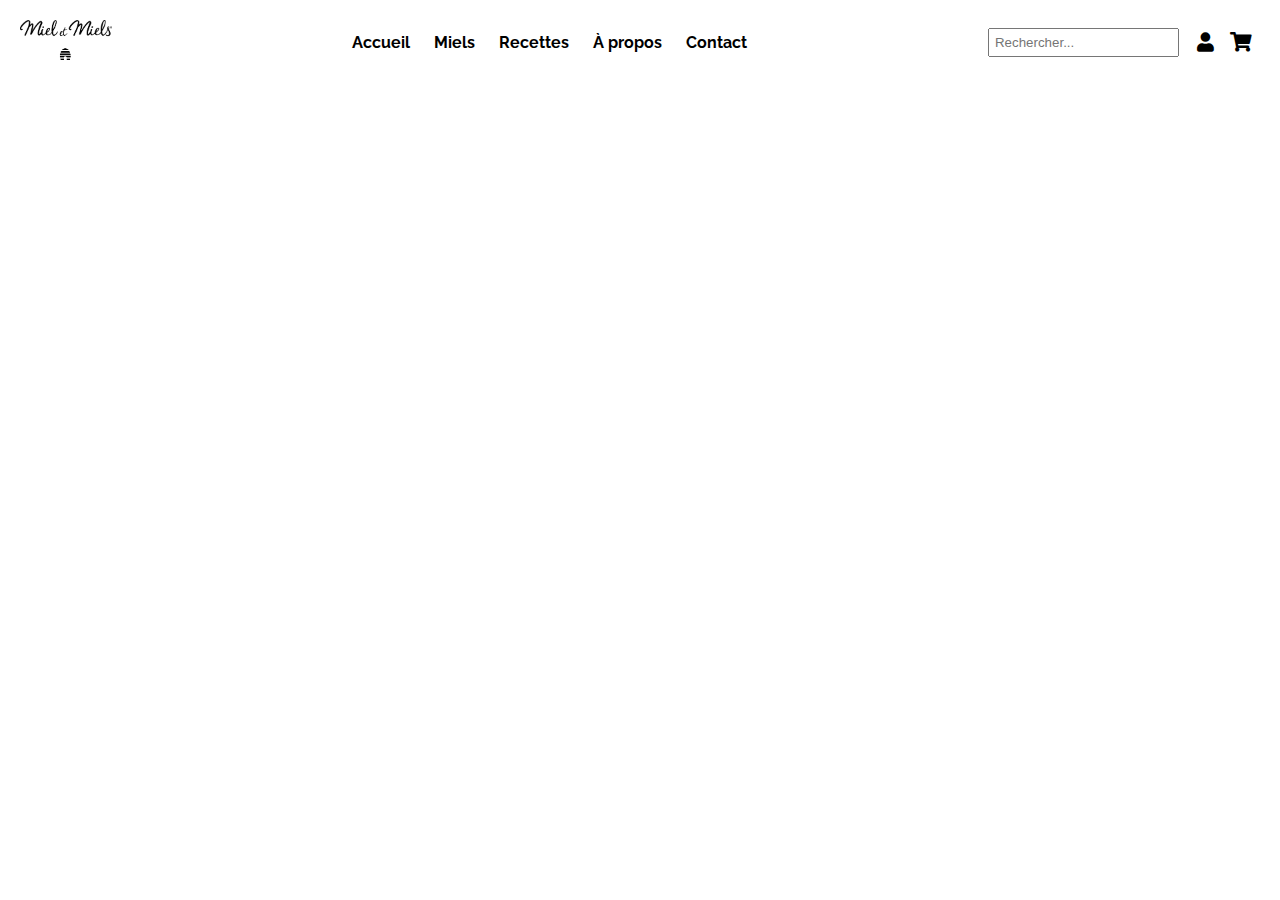
<file: PROJO/index.html>
<!DOCTYPE html>
<html lang="fr">
<head>
  <meta charset="UTF-8" />
  <meta name="viewport" content="width=device-width, initial-scale=1" />
  <title>Site de Miel</title>
  <link href="https://cdnjs.cloudflare.com/ajax/libs/font-awesome/5.13.0/css/all.min.css" rel="stylesheet" />
  <link rel="stylesheet" href="style/index.css" />
</head>
<body>

<header>
  <!-- Menu Hamburger (mobile) -->
  <nav role="navigation" id="menu-mobile">
    <div id="menuToggle">
      <!-- Checkbox cachée pour déclencher le menu -->
      <input type="checkbox" id="menuCheckbox" />
  
      <span></span>
      <span></span>
      <span></span>
  
      <ul id="menu">
        <li><a href="#accueil"><label for="menuCheckbox" onclick="this.parentNode.click();">Accueil</label></a></li>
        <li><a href="#miels"><label for="menuCheckbox" onclick="this.parentNode.click();">Miels</label></a></li>
        <li><a href="#recettes"><label for="menuCheckbox" onclick="this.parentNode.click();">Recettes</label></a></li>
        <li><a href="#apropos"><label for="menuCheckbox" onclick="this.parentNode.click();">À propos</label></a></li>
        <li><a href="#contact"><label for="menuCheckbox" onclick="this.parentNode.click();">Contact</label></a></li>
      </ul>
    </div>

    <div class="nav-icons-mobile">
      <i class="fas fa-user"></i>
      <i class="fas fa-shopping-cart"></i>
    </div>

    <div class="logo-mobile">
      <img src="images/Logo_MieletMiels.jpg" alt="Logo du site" />
    </div>

  </nav>
  

  <!-- Menu Desktop -->
  <nav class="nav-desktop">
    <div class="logo">
      <img src="images/Logo_MieletMiels.jpg" alt="Logo du site" />
    </div>
    <div class="links">
      <a href="#accueil">Accueil</a>
      <a href="#miels">Miels</a>
      <a href="#recettes">Recettes</a>
      <a href="#apropos">À propos</a>
      <a href="#contact">Contact</a>
    </div>
    <div class="nav-icons">
      <input type="text" placeholder="Rechercher..." />
      <i class="fas fa-user"></i>
      <i class="fas fa-shopping-cart"></i>
    </div>
  </nav>

</header>

<!-- Sections principales -->
<!--<section id="accueil">
  <h2>Accueil</h2>
</section>

<section id="miels">
  <h2>Miels</h2>
</section>

<section id="recettes">
  <h2>Recettes</h2>
</section>

<section id="apropos">
  <h2>À propos</h2>
</section>

<section id="contact">
  <h2>Contact</h2>
</section>
-->
</body>
</html>
</file>
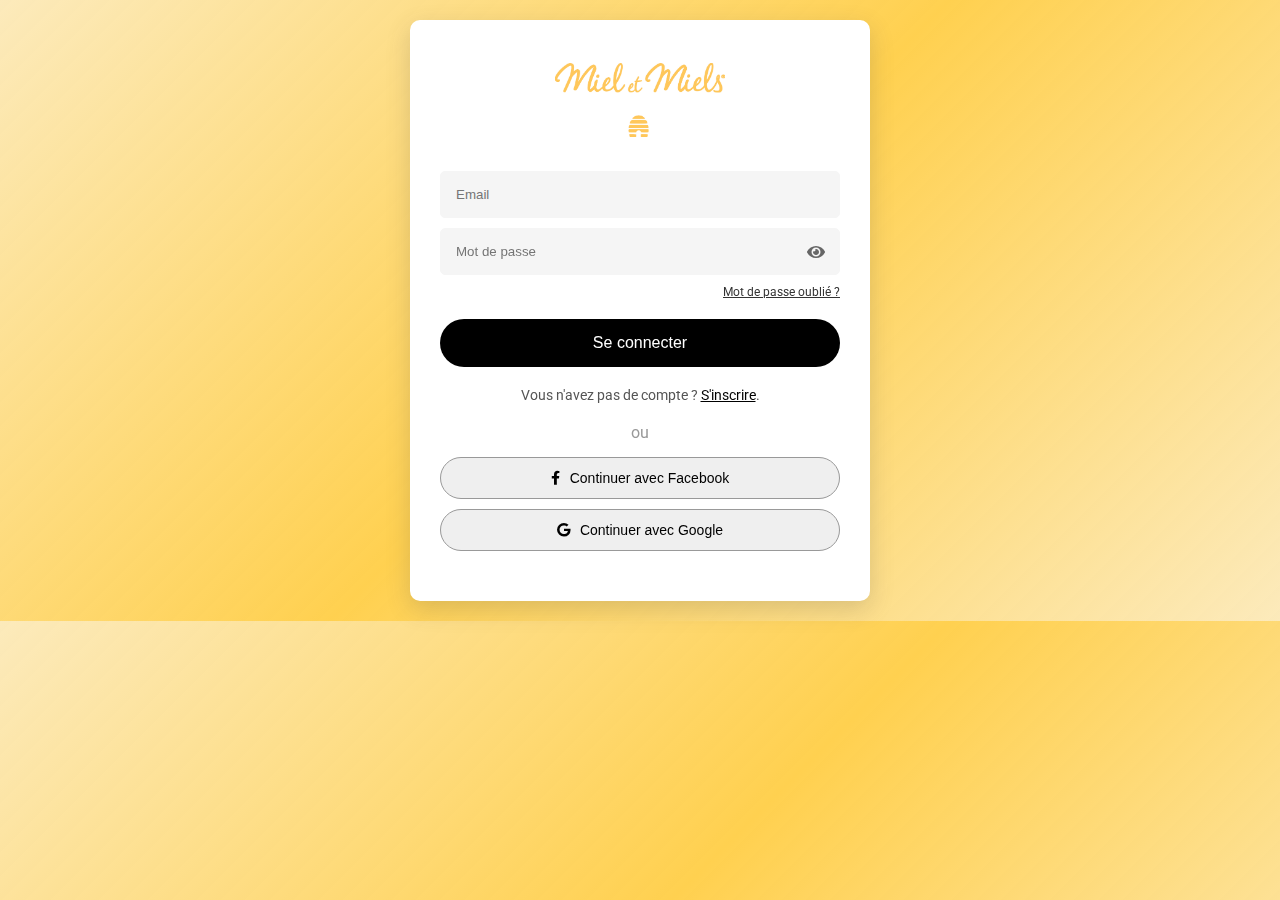
<file: PROJO/content/connexion.html>
<!DOCTYPE html>
<html lang="fr">
<head>
  <meta charset="UTF-8">
  <meta name="viewport" content="width=device-width, initial-scale=1.0">
  <title>Connexion</title>
  <link rel="stylesheet" href="https://use.fontawesome.com/releases/v5.13.0/css/all.css">
  <link rel="stylesheet" href="../style/connexion.css">
</head>
<body>
  <form>
    <div class="logo">
      <img src="../images/Logo_MieletMiels_Bis.jpg" alt="Logo">
    </div>
    <div class="inputs">
      <input type="email" placeholder="Email" required>
      <div class="password-container">
        <input type="password" id="password" placeholder="Mot de passe" required>
        <i class="fas fa-eye toggle-password" id="togglePassword"></i>
      </div>
      <div class="forgot"><u>Mot de passe oublié ?</u></div>
    </div>
    <button type="submit">Se connecter</button>
    <p class="inscription">Vous n'avez pas de compte ? <span><u>S'inscrire</u></span>.</p>
    <div class="separator">ou</div>
    <button type="button" class="btn-facebook">
      <i class="fab fa-facebook-f"></i> Continuer avec Facebook
    </button>
    <button type="button" class="btn-google">
      <i class="fab fa-google"></i> Continuer avec Google
    </button>
  </form>

  <script>
    const togglePassword = document.getElementById('togglePassword');
    const passwordInput = document.getElementById('password');

    togglePassword.addEventListener('click', () => {
      const type = passwordInput.getAttribute('type') === 'password' ? 'text' : 'password';
      passwordInput.setAttribute('type', type);
      togglePassword.classList.toggle('fa-eye');
      togglePassword.classList.toggle('fa-eye-slash');
    });
  </script>
</body>
</html>
</file>
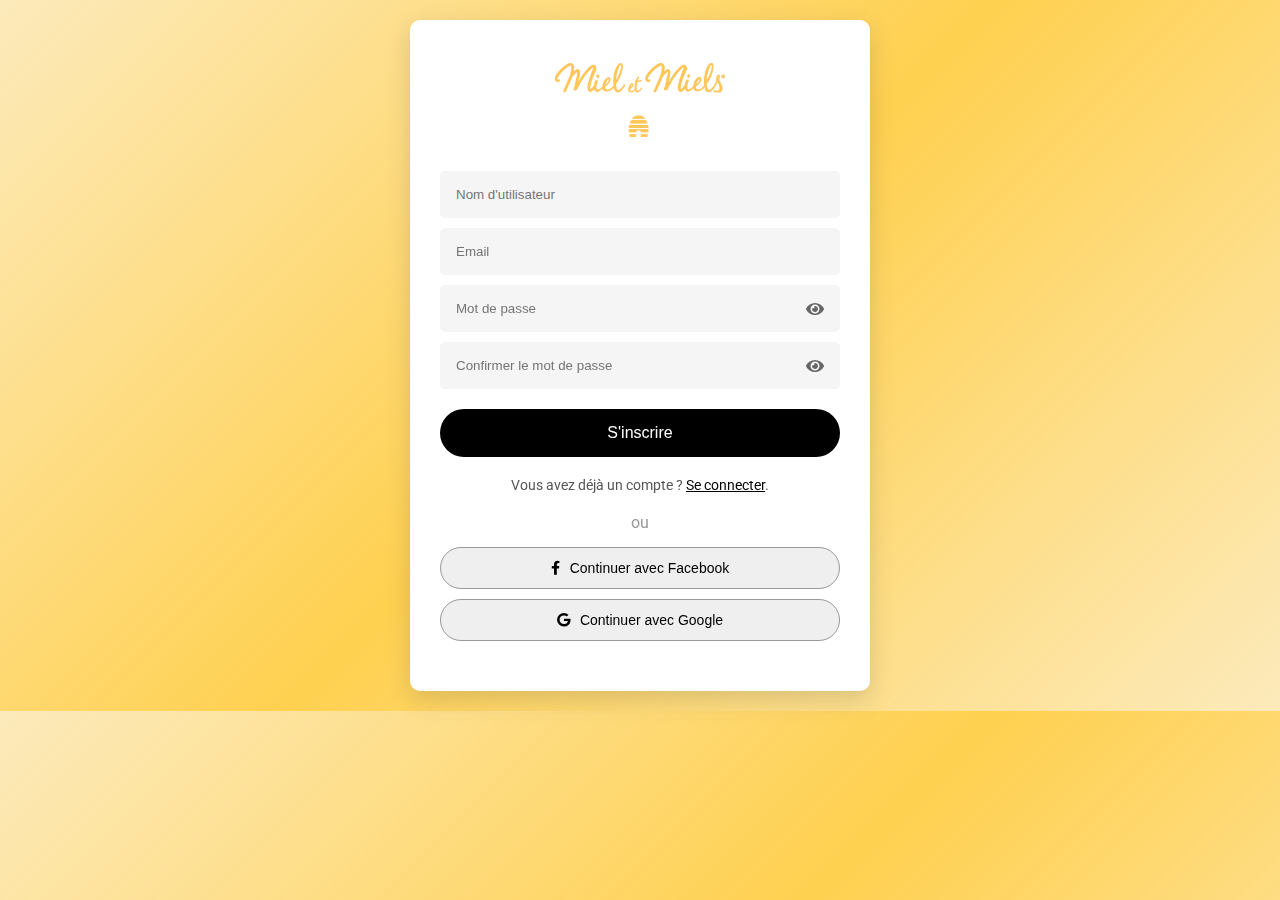
<file: PROJO/content/inscription.html>
<!DOCTYPE html>
<html lang="fr">
<head>
  <meta charset="UTF-8">
  <meta name="viewport" content="width=device-width, initial-scale=1.0">
  <title>Inscription</title>
  <link rel="stylesheet" href="https://use.fontawesome.com/releases/v5.13.0/css/all.css">
  <link rel="stylesheet" href="../style/inscription.css">
</head>
<body>
  <form>
    <div class="logo">
      <img src="../images/Logo_MieletMiels_Bis.jpg" alt="Logo">
    </div>
    <div class="inputs">
      <input type="text" placeholder="Nom d'utilisateur" required>
      <input type="email" placeholder="Email" required>
      <div class="password-container">
        <input type="password" id="password" placeholder="Mot de passe" required>
        <i class="fas fa-eye toggle-password" id="togglePassword"></i>
      </div>
      <div class="password-container">
        <input type="password" id="confirmPassword" placeholder="Confirmer le mot de passe" required>
        <i class="fas fa-eye toggle-password" id="toggleConfirmPassword"></i>
      </div>
    </div>
    <button type="submit">S'inscrire</button>
    <p class="connexion">Vous avez déjà un compte ? <span><u>Se connecter</u></span>.</p>
    <div class="separator">ou</div>
    <button type="button" class="btn-facebook">
      <i class="fab fa-facebook-f"></i> Continuer avec Facebook
    </button>
    <button type="button" class="btn-google">
      <i class="fab fa-google"></i> Continuer avec Google
    </button>
  </form>

  <script>
    const togglePassword = document.getElementById('togglePassword');
    const passwordInput = document.getElementById('password');
    const toggleConfirmPassword = document.getElementById('toggleConfirmPassword');
    const confirmPasswordInput = document.getElementById('confirmPassword');

    togglePassword.addEventListener('click', () => {
      const type = passwordInput.getAttribute('type') === 'password' ? 'text' : 'password';
      passwordInput.setAttribute('type', type);
      togglePassword.classList.toggle('fa-eye');
      togglePassword.classList.toggle('fa-eye-slash');
    });

    toggleConfirmPassword.addEventListener('click', () => {
      const type = confirmPasswordInput.getAttribute('type') === 'password' ? 'text' : 'password';
      confirmPasswordInput.setAttribute('type', type);
      toggleConfirmPassword.classList.toggle('fa-eye');
      toggleConfirmPassword.classList.toggle('fa-eye-slash');
    });
  </script>
</body>
</html>
</file>
<file: PROJO/style/index.css>
@import url('https://fonts.googleapis.com/css2?family=Raleway&display=swap');

* {
  box-sizing: border-box;
  scroll-behavior: smooth;
}

body {
  margin: 0;
  padding: 0;
  font-family: 'Raleway', sans-serif;
}

header {
  height: 40vh;
  color: #fff;
  text-align: center;
  position: relative;
}

/* -------- NAVIGATION DESKTOP -------- */
.nav-desktop {
  display: none;
  justify-content: space-between;
  align-items: center;
  padding: 20px;
  background-color: #fff;
  color: #000;
}

.nav-desktop .logo img {
  height: 40px;
}

.nav-desktop .links a {
  margin: 0 10px;
  text-decoration: none;
  color: #000;
  font-weight: bold;
}

.nav-desktop .links a:hover {
  border-bottom: 2px solid #919191;
}

.nav-desktop .nav-icons {
  display: flex;
  align-items: center;
}

.nav-desktop .nav-icons input {
  padding: 5px;
  margin-right: 10px;
}

.nav-desktop .nav-icons i {
  margin: 0 8px;
  font-size: 1.2em;
  color: #000;
  cursor: pointer;
}

/* -------- NAVIGATION MOBILE -------- */
#menu-mobile {
  display: block;
  position: relative; /* pour que logo-mobile se place bien */
  padding-top: 20px; /* espace sous le hamburger */
  text-align: center;
}

.logo-mobile img {
  height: 45px;
  max-width: 150px;
  object-fit: contain;
  margin: 0 auto;
  display: inline-block;
}

#menuToggle {
  display: block;
  position: fixed;
  top: 20px;      /* ajusté pour coller à ton header */
  left: 10px;     /* décalé un peu plus à gauche */
  z-index: 999;

  -webkit-user-select: none;
  user-select: none;
}

#menuToggle a {
  text-decoration: none;
  color: #232323;
  transition: color 0.3s ease;
}

#menuToggle a:hover {
  color: rgb(240, 188, 45);
}

#menuToggle input {
  display: block;
  width: 40px;
  height: 32px;
  position: absolute;
  top: -7px;
  left: -15px;   /* débordement à gauche plus important */
  cursor: pointer;
  opacity: 0;    /* input invisible */
  z-index: 2;
  -webkit-touch-callout: none;
}

#menuToggle span {
  display: block;
  width: 33px;
  height: 4px;
  margin-bottom: 5px;
  position: relative;

  background: #000000;
  border-radius: 3px;

  z-index: 1;

  transform-origin: 4px 0px;

  transition: transform 0.5s cubic-bezier(0.77,0.2,0.05,1.0),
  background 0.5s cubic-bezier(0.77,0.2,0.05,1.0),
  opacity 0.55s ease;
}

#menuToggle span:first-child {
  transform-origin: 0% 0%;
}

#menuToggle span:nth-last-child(2) {
  transform-origin: 0% 100%;
}

/* Animation du hamburger en croix */
#menuToggle input:checked ~ span {
  opacity: 1;
  transform: rotate(45deg) translate(-2px, -1px);
  background: #000000;
}

#menuToggle input:checked ~ span:nth-last-child(3) {
  opacity: 0;
  transform: rotate(0deg) scale(0.2, 0.2);
}

#menuToggle input:checked ~ span:nth-last-child(2) {
  transform: rotate(-45deg) translate(0, -1px);
}

/* Menu déroulant */
#menu {
  position: absolute;
  max-width: 400px;
  width: 100vw;
  max-height: 100vh;
  margin: -100px 0 0 -50px;
  padding: 50px;
  padding-top: 125px;
  box-sizing: border-box;
  overflow-y: auto;
  background: #ededed;
  list-style-type: none;
  -webkit-font-smoothing: antialiased;

  transform-origin: 0% 0%;
  transform: translate(-100%, 0);

  transition: transform 0.5s cubic-bezier(0.77,0.2,0.05,1.0);
}

#menu li {
  padding: 10px 0;
  font-size: 22px;
}

#menu li label {
  cursor: pointer;
}

/* Afficher le menu quand coché */
#menuToggle input:checked ~ ul {
  transform: none;
}


/* -------- SECTIONS -------- */
/*section {
  padding: 100px 20px;
  background: #f5f5f5;
  border-bottom: 1px solid #ddd;
}

section h2 {
  margin-top: 0;
}*/

/* -------- RESPONSIVE -------- */
@media screen and (min-width: 769px) {
  #menu-mobile {
    display: none; /* Cacher menu mobile en desktop */
  }

  .nav-desktop {
    display: flex; /* Afficher menu desktop sur grand écran */
  }
}
</file>
<file: PROJO/style/connexion.css>
@import url('https://fonts.googleapis.com/css2?family=Roboto&display=swap');

body {
  display: flex;
  justify-content: center;
  flex-direction: column;
  align-items: center;
  background: linear-gradient(135deg, #fceabb, #ffc830d8, #fceabb);
  /*background-color:#f5f5f5;*/
  font-family: 'Roboto', sans-serif;
  margin: 0;
  padding: 0;
}

.logo {
  margin-top: 3px;
  margin-bottom: 30px;
  text-align: center;
}

.logo img {
  width: 170px;
  height: auto;
}

form {
  margin: 20px;
  background-color: #fff;
  backdrop-filter: blur(10px);
  padding: 40px 30px;
  border-radius: 10px;
  width: 100%;
  max-width: 400px;
  box-shadow: 0 8px 24px #4b4b4b33;
  transition: all 0.3s ease-in-out;
}

form h1 {
  color: black;
  text-align: center;
}

.inputs {
  display: flex;
  flex-direction: column;
}

.inputs input[type='email'] {
  padding: 15px;
  border: 1px solid #f5f5f5;
  border-radius: 5px;
  background-color: #f5f5f5;
  margin-bottom: 10px;
  outline: none;
}

.password-container {
  position: relative;
  margin-bottom: 10px;
}

.password-container input[type='password'],
.password-container input[type='text'] {
  width: 100%;
  padding: 15px;
  padding-right: 40px;
  border: 1px solid #f5f5f5;
  border-radius: 5px;
  background-color: #f5f5f5;
  outline: none;
  box-sizing: border-box;
}

.password-container .toggle-password {
  position: absolute;
  right: 15px;
  top: 50%;
  transform: translateY(-50%);
  cursor: pointer;
  color: #666;
}

.forgot {
  font-size: 12px;
  text-align: right;
  color: #333;
  margin-bottom: 20px;
  cursor: pointer;
}

button[type='submit'] {
  width: 100%;
  padding: 15px;
  border-radius: 30px;
  border: none;
  font-size: 16px;
  background-color: #000;
  color: white;
  cursor: pointer;
  transition: background-color 0.3s ease;
}

button[type='submit']:hover {
  background-color: #ffc830d8;
}

p.inscription {
  font-size: 14px;
  margin: 20px 0;
  color: #555;
  text-align: center;
}

p.inscription span {
  color: black;
  cursor: pointer;
}

.separator {
  text-align: center;
  margin: 15px 0;
  color: #999;
}

.btn-facebook,
.btn-google {
  width: 100%;
  padding: 12px 20px;
  border: none;
  border-radius: 30px;
  margin-bottom: 10px;
  font-size: 14px;
  cursor: pointer;
  display: flex;
  align-items: center;
  justify-content: center;
  gap: 10px;
  transition: background-color 0.3s ease;
  border: solid 1px #999;
}


@media screen and (max-width: 500px) {
  form {
    padding: 20px;
  }
}
</file>
<file: PROJO/style/inscription.css>
@import url('https://fonts.googleapis.com/css2?family=Roboto&display=swap');

body {
  display: flex;
  justify-content: center;
  flex-direction: column;
  align-items: center;
  background: linear-gradient(135deg, #fceabb, #ffc830d8, #fceabb);
  font-family: 'Roboto', sans-serif;
  margin: 0;
  padding: 0;
}

.logo {
  margin-top: 3px;
  margin-bottom: 30px;
  text-align: center;
}

.logo img {
  width: 170px;
  height: auto;
}

form {
  margin: 20px;
  background-color: #fff;
  backdrop-filter: blur(10px);
  padding: 40px 30px;
  border-radius: 10px;
  width: 100%;
  max-width: 400px;
  box-shadow: 0 8px 24px #4b4b4b33;
  transition: all 0.3s ease-in-out;
}

form h1 {
  color: black;
  text-align: center;
}

.inputs {
  display: flex;
  flex-direction: column;
}

.inputs input[type='text'],
.inputs input[type='email'] {
  padding: 15px;
  border: 1px solid #f5f5f5;
  border-radius: 5px;
  background-color: #f5f5f5;
  margin-bottom: 10px;
  outline: none;
}

.password-container {
  position: relative;
  margin-bottom: 10px;
}

.password-container input[type='password'],
.password-container input[type='text'] {
  width: 100%;
  padding: 15px;
  padding-right: 40px;
  border: 1px solid #f5f5f5;
  border-radius: 5px;
  background-color: #f5f5f5;
  outline: none;
  box-sizing: border-box;
}

.password-container .toggle-password {
    position: absolute;
    right: 15px;
    top: 50%;
    transform: translateY(-50%);
    cursor: pointer;
    color: #666;
    width: 20px; /* Largeur fixe */
    height: 20px; /* Hauteur fixe */
    display: flex;
    align-items: center;
    justify-content: center;
    line-height: 1; /* Évite le décalage vertical */
    transition: none; /* Désactive les transitions qui pourraient causer un décalage */
    user-select: none; /* Empêche la sélection */
  }

button[type='submit'] {
  width: 100%;
  padding: 15px;
  border-radius: 30px;
  border: none;
  font-size: 16px;
  background-color: #000;
  color: white;
  cursor: pointer;
  transition: background-color 0.3s ease;
  margin-top: 10px;
}

button[type='submit']:hover {
  background-color: #ffc830d8;
}

p.connexion {
  font-size: 14px;
  margin: 20px 0;
  color: #555;
  text-align: center;
}

p.connexion span {
  color: black;
  cursor: pointer;
}

.separator {
  text-align: center;
  margin: 15px 0;
  color: #999;
}

.btn-facebook,
.btn-google {
  width: 100%;
  padding: 12px 20px;
  border: none;
  border-radius: 30px;
  margin-bottom: 10px;
  font-size: 14px;
  cursor: pointer;
  display: flex;
  align-items: center;
  justify-content: center;
  gap: 10px;
  transition: background-color 0.3s ease;
  border: solid 1px #999;
}

@media screen and (max-width: 500px) {
  form {
    padding: 20px;
  }
}
</file>
